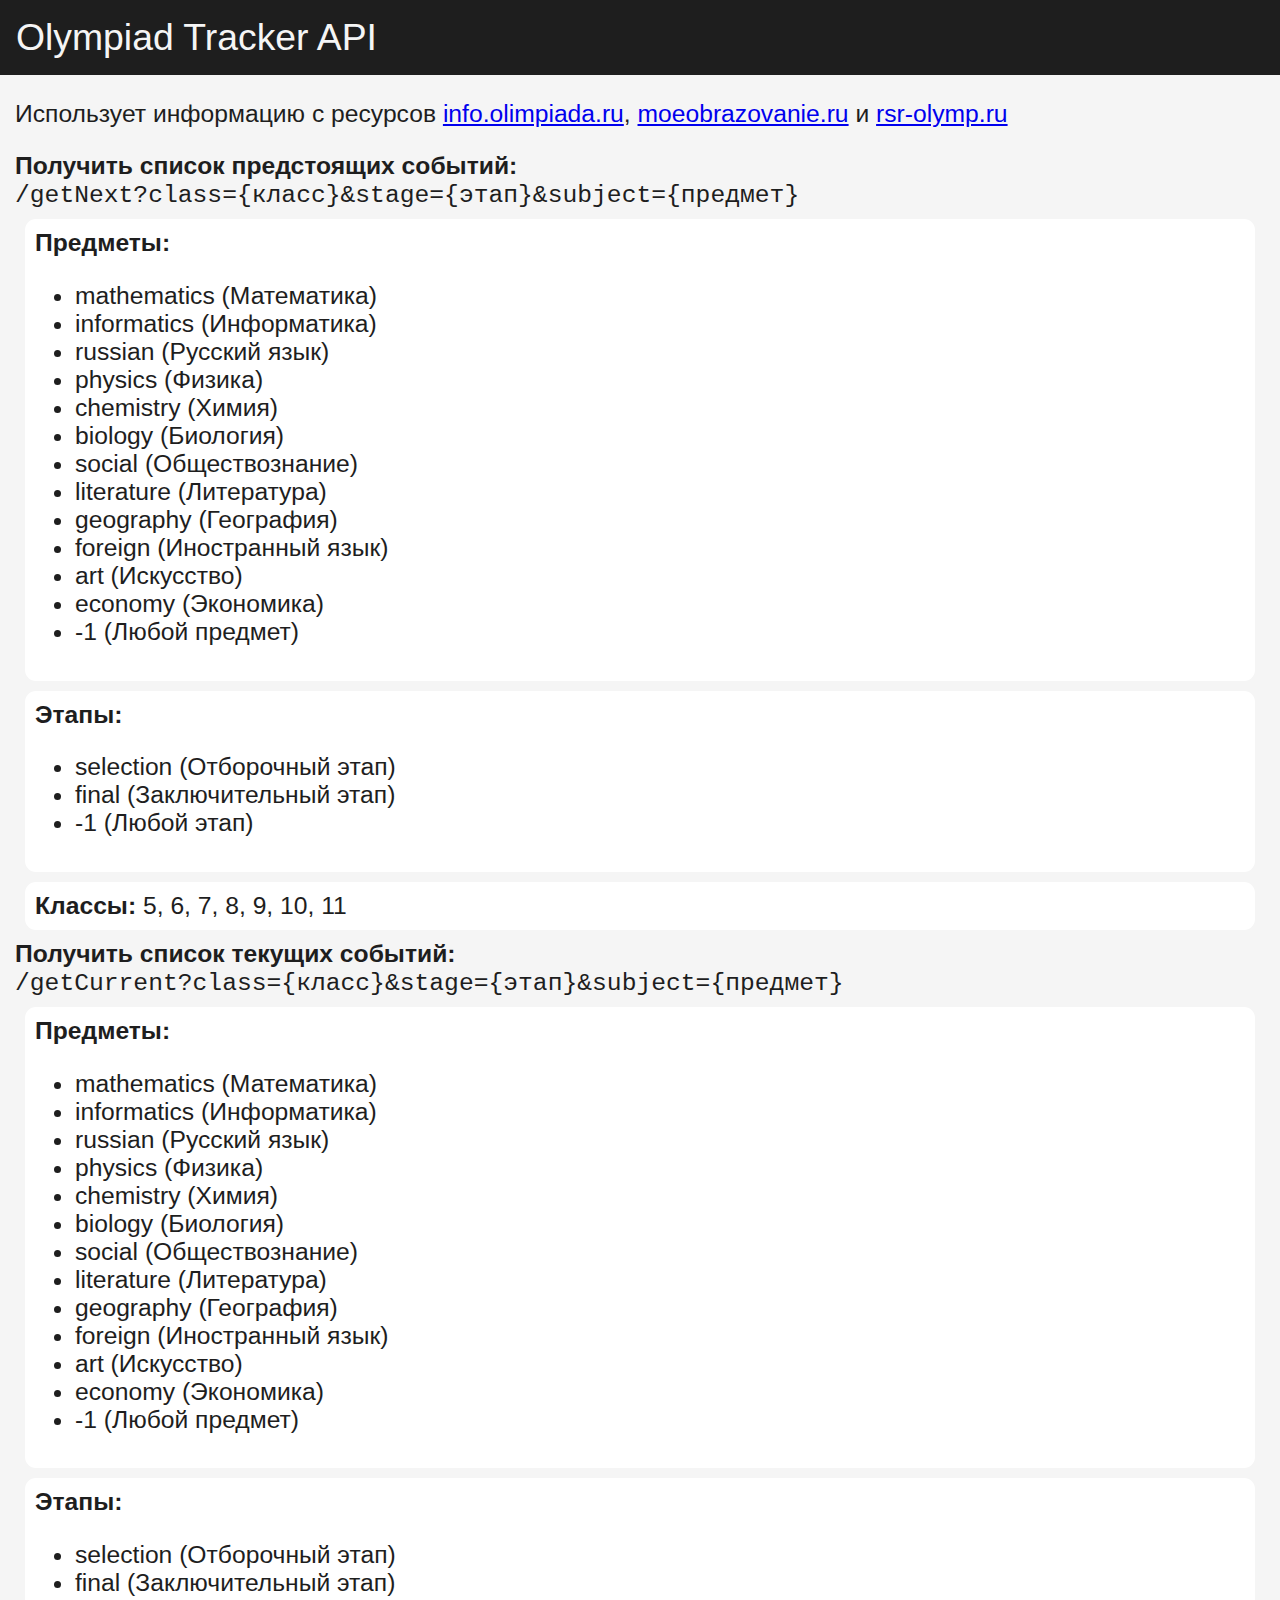
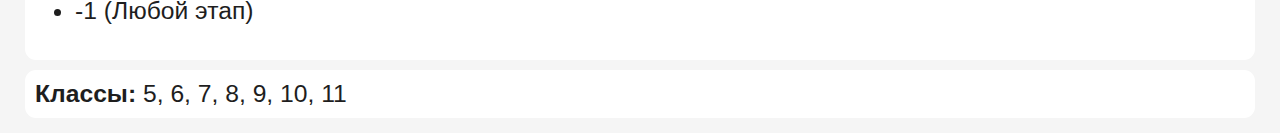
<file: templates/index.html>
<!DOCTYPE html>
<html lang="en">
<head>
    <meta charset="UTF-8">
    <meta name="viewport" content="width=device-width, initial-scale=1.0">
    <meta http-equiv="X-UA-Compatible" content="ie=edge">
    <link rel="stylesheet" href="style.css" />
    <title>Olympiad Tracker API</title>
</head>
<body>
    <header>
            Olympiad Tracker API
    </header>
    <div id="content">
        <p>Использует информацию с ресурсов 
                <a href="http://info.olimpiada.ru">info.olimpiada.ru</a>, 
                <a href="http://moeobrazovanie.ru">moeobrazovanie.ru</a> 
                и <a href="http://rsr-olymp.ru">rsr-olymp.ru</a>
        </p>
            
                <div class="function">
                    <b>Получить список предстоящих событий:</b><br>
                    <code>/getNext?class={класс}&stage={этап}&subject={предмет}</code>
                    <div class="instruction">
                        <b>Предметы:</b>
                        <ul>
                            <li>mathematics (Математика)</li>
                            <li>informatics (Информатика)</li>
                            <li>russian (Русский язык)</li>
                            <li>physics (Физика)</li>
                            <li>chemistry (Химия)</li>
                            <li>biology (Биология)</li>
                            <li>social (Обществознание)</li>
                            <li>literature (Литература)</li>
                            <li>geography (География)</li>
                            <li>foreign (Иностранный язык)</li>
                            <li>art (Искусство)</li>
                            <li>economy (Экономика)</li>
                            <li>-1 (Любой предмет)</li>
                        </ul>
                    </div>
                    <div class="instruction">
                            <b>Этапы:</b>
                            <ul>
                                <li>selection (Отборочный этап)</li>
                                <li>final (Заключительный этап)</li>
                                <li>-1 (Любой этап)</li>
                            </ul>
                    </div>
                    <div class="instruction">
                            <b>Классы:</b> 5, 6, 7, 8, 9, 10, 11
                    </div>
                </div>
                <div class="function">
                    <b>Получить список текущих событий:</b><br>
                    <code>/getCurrent?class={класс}&stage={этап}&subject={предмет}</code>
                    <div class="instruction">
                        <b>Предметы:</b>
                        <ul>
                            <li>mathematics (Математика)</li>
                            <li>informatics (Информатика)</li>
                            <li>russian (Русский язык)</li>
                            <li>physics (Физика)</li>
                            <li>chemistry (Химия)</li>
                            <li>biology (Биология)</li>
                            <li>social (Обществознание)</li>
                            <li>literature (Литература)</li>
                            <li>geography (География)</li>
                            <li>foreign (Иностранный язык)</li>
                            <li>art (Искусство)</li>
                            <li>economy (Экономика)</li>
                            <li>-1 (Любой предмет)</li>
                        </ul>
                    </div>
                    <div class="instruction">
                        <b>Этапы:</b>
                        <ul>
                            <li>selection (Отборочный этап)</li>
                            <li>final (Заключительный этап)</li>
                            <li>-1 (Любой этап)</li>
                        </ul>
                    </div>
                    <div class="instruction">
                            <b>Классы:</b> 5, 6, 7, 8, 9, 10, 11
                    </div>
                </div>
            </div>

</body>
</html>
</file>
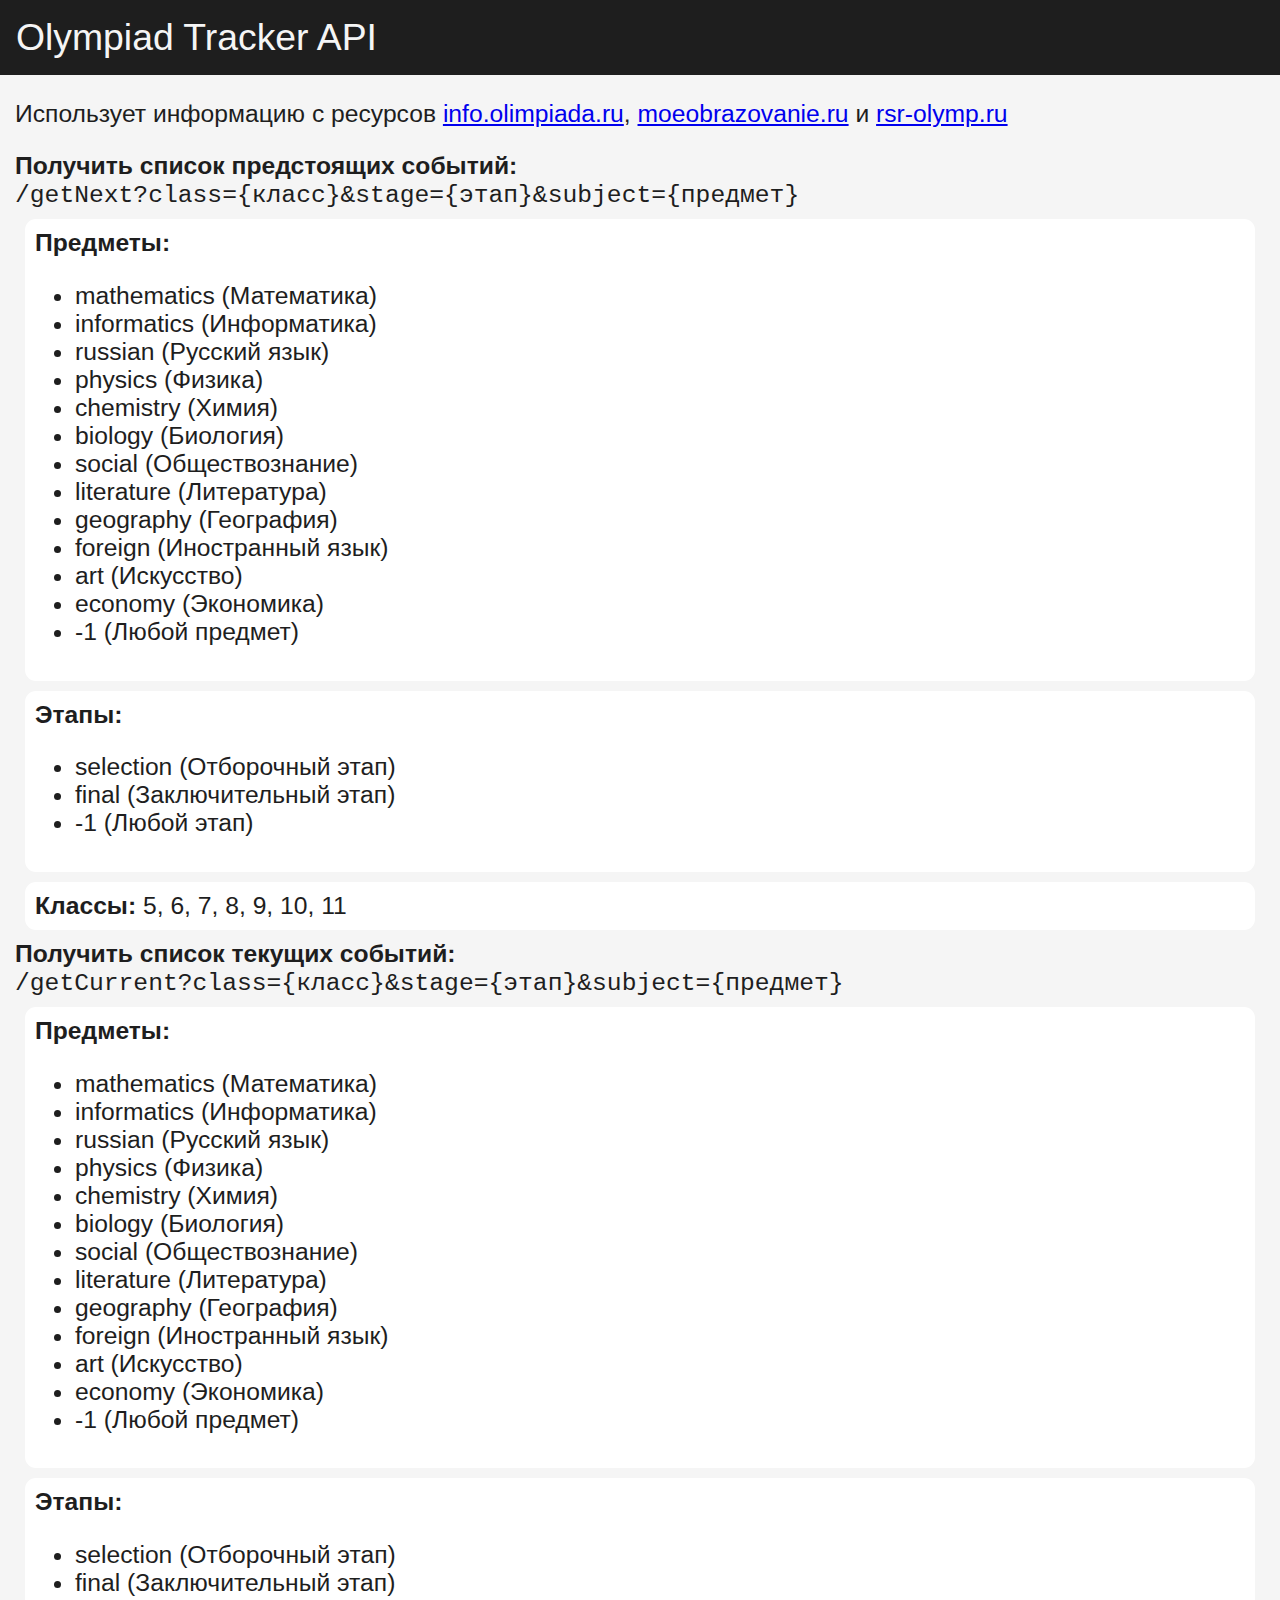
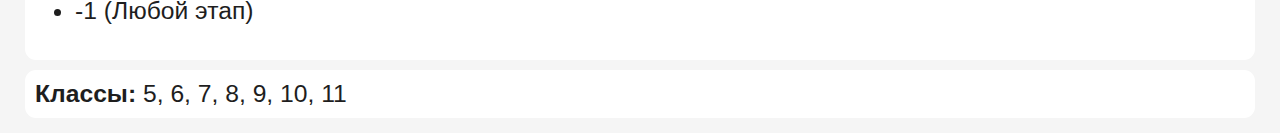
<file: src/templates/index.html>
<!DOCTYPE html>
<html lang="en">
<head>
    <meta charset="UTF-8">
    <meta name="viewport" content="width=device-width, initial-scale=1.0">
    <meta http-equiv="X-UA-Compatible" content="ie=edge">
    <link rel="stylesheet" type="text/css" href="/static/style.css">
    <title>Olympiad Tracker API</title>
</head>
<body>
    <header>
            Olympiad Tracker API
    </header>
    <div id="content">
        <p>Использует информацию с ресурсов 
                <a href="http://info.olimpiada.ru">info.olimpiada.ru</a>, 
                <a href="http://moeobrazovanie.ru">moeobrazovanie.ru</a> 
                и <a href="http://rsr-olymp.ru">rsr-olymp.ru</a>
        </p>
            
                <div class="function">
                    <b>Получить список предстоящих событий:</b><br>
                    <code>/getNext?class={класс}&stage={этап}&subject={предмет}</code>
                    <div class="instruction">
                        <b>Предметы:</b>
                        <ul>
                            <li>mathematics (Математика)</li>
                            <li>informatics (Информатика)</li>
                            <li>russian (Русский язык)</li>
                            <li>physics (Физика)</li>
                            <li>chemistry (Химия)</li>
                            <li>biology (Биология)</li>
                            <li>social (Обществознание)</li>
                            <li>literature (Литература)</li>
                            <li>geography (География)</li>
                            <li>foreign (Иностранный язык)</li>
                            <li>art (Искусство)</li>
                            <li>economy (Экономика)</li>
                            <li>-1 (Любой предмет)</li>
                        </ul>
                    </div>
                    <div class="instruction">
                            <b>Этапы:</b>
                            <ul>
                                <li>selection (Отборочный этап)</li>
                                <li>final (Заключительный этап)</li>
                                <li>-1 (Любой этап)</li>
                            </ul>
                    </div>
                    <div class="instruction">
                            <b>Классы:</b> 5, 6, 7, 8, 9, 10, 11
                    </div>
                </div>
                <div class="function">
                    <b>Получить список текущих событий:</b><br>
                    <code>/getCurrent?class={класс}&stage={этап}&subject={предмет}</code>
                    <div class="instruction">
                        <b>Предметы:</b>
                        <ul>
                            <li>mathematics (Математика)</li>
                            <li>informatics (Информатика)</li>
                            <li>russian (Русский язык)</li>
                            <li>physics (Физика)</li>
                            <li>chemistry (Химия)</li>
                            <li>biology (Биология)</li>
                            <li>social (Обществознание)</li>
                            <li>literature (Литература)</li>
                            <li>geography (География)</li>
                            <li>foreign (Иностранный язык)</li>
                            <li>art (Искусство)</li>
                            <li>economy (Экономика)</li>
                            <li>-1 (Любой предмет)</li>
                        </ul>
                    </div>
                    <div class="instruction">
                        <b>Этапы:</b>
                        <ul>
                            <li>selection (Отборочный этап)</li>
                            <li>final (Заключительный этап)</li>
                            <li>-1 (Любой этап)</li>
                        </ul>
                    </div>
                    <div class="instruction">
                            <b>Классы:</b> 5, 6, 7, 8, 9, 10, 11
                    </div>
                </div>
            </div>

</body>
</html>
</file>
<file: templates/style.css>
body {
    background: rgb(245, 245, 245);
    color: rgb(30, 30, 30);
    font-family: 'Calibri Light', 'Segoe UI', sans-serif;
    margin: 0;
    font-size: 18.5pt;
}
header {
    font-size: 28pt;
    padding-left: 10px;
    padding: 16px;
    background: rgb(30, 30, 30);
    color: rgb(245, 245, 245);

}
#content {
    margin: 15px;
}
.instruction {
    margin: 10px;
    padding: 10px;
    background: white;
    border-radius: 11px;
}
</file>
<file: static/style.css>
body {
    background: rgb(245, 245, 245);
    color: rgb(30, 30, 30);
    font-family: 'Calibri Light', 'Segoe UI', sans-serif;
    margin: 0;
    font-size: 18.5pt;
}
header {
    font-size: 28pt;
    padding-left: 10px;
    padding: 16px;
    background: rgb(30, 30, 30);
    color: rgb(245, 245, 245);

}
#content {
    margin: 15px;
}
.instruction {
    margin: 10px;
    padding: 10px;
    background: white;
    border-radius: 11px;
}
</file>
